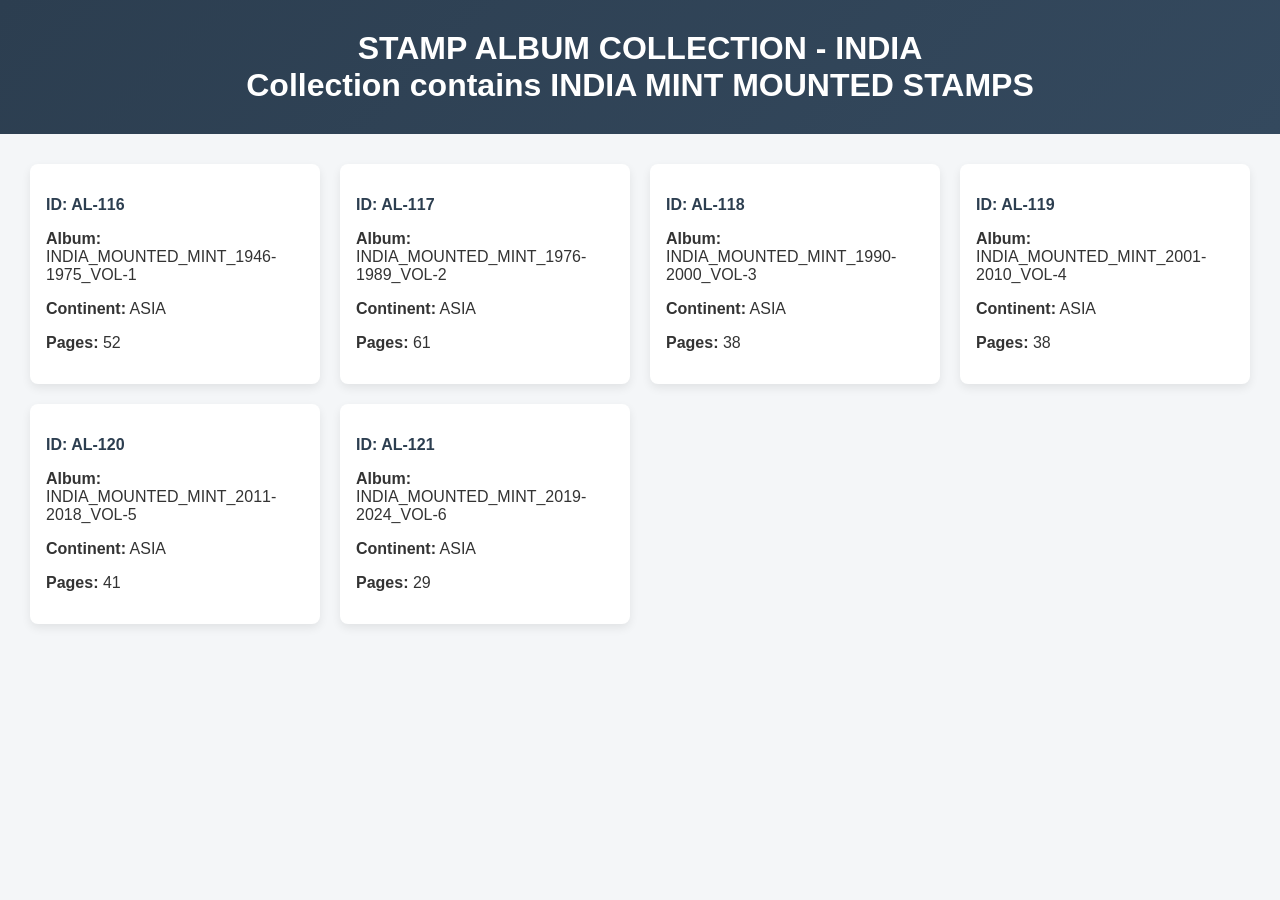
<file: index.html>
<!DOCTYPE html>
<html lang="en">
<head>
  <meta charset="UTF-8">
  <title>Stamp Albums</title>
  <link rel="stylesheet" href="style.css">
</head>
<body>

  <header class="site-header">
    <h1>STAMP ALBUM COLLECTION - INDIA</h1>
	<h1>Collection contains INDIA MINT MOUNTED STAMPS </h1>
  </header>

  <main>
    <div id="albums-container" class="albums-grid"></div>
  </main>
  <script src="app.js?v=2"></script>
</body>
</html>
</file>
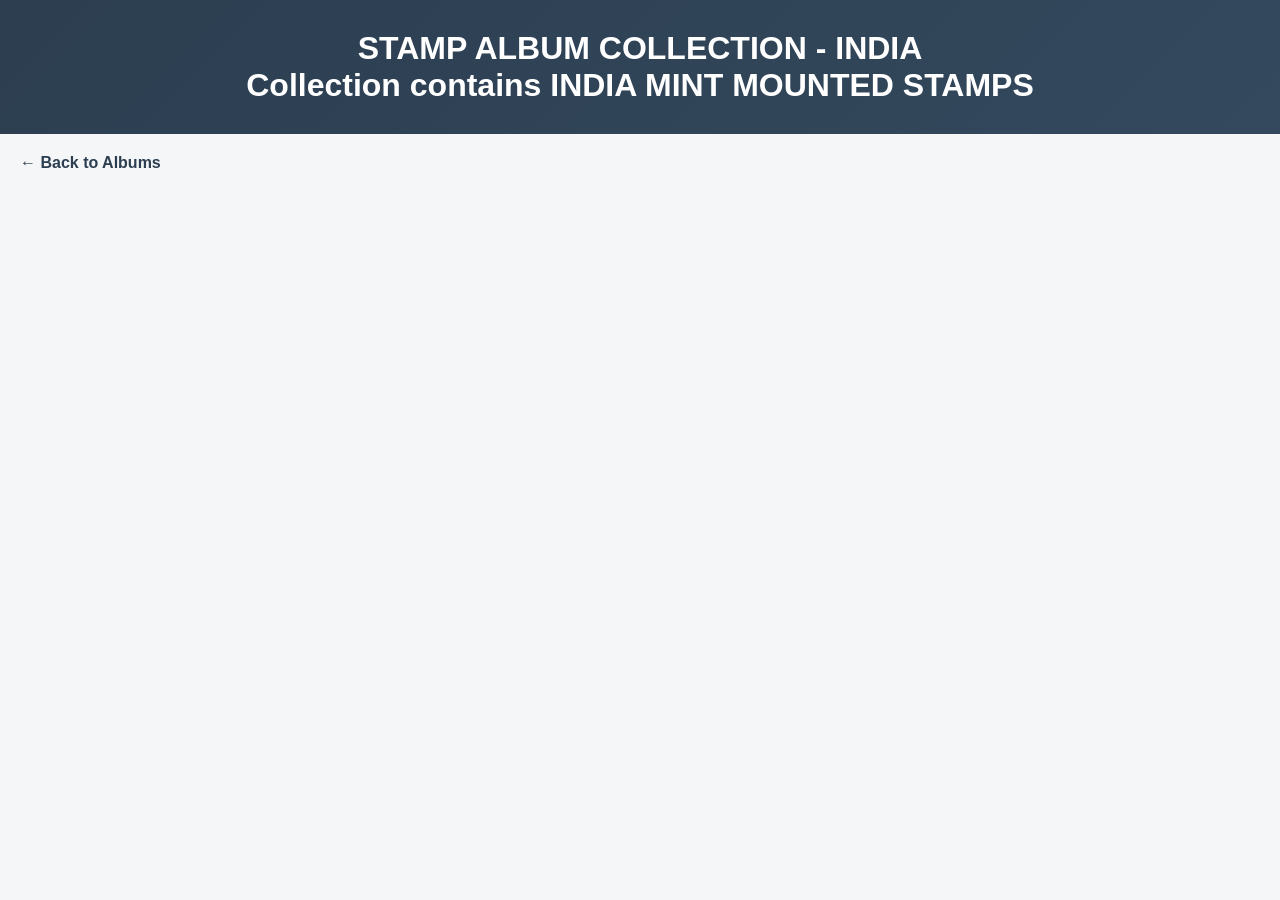
<file: album.html>
<!DOCTYPE html>
<html lang="en">
<head>
  <meta charset="UTF-8">
  <title>Stamp Album</title>
  <link rel="stylesheet" href="style.css">
</head>
<body>
  <header class="site-header">
    <h1>STAMP ALBUM COLLECTION - INDIA</h1>
    <h1>Collection contains INDIA MINT MOUNTED STAMPS</h1>
  </header>

  <main>
    <a href="index.html" class="back-link">← Back to Albums</a>
    <h2 id="album-title"></h2>
    <div id="images-container" class="album-images"></div>
  </main>

  <script src="app.js?v=2"></script>
</body>
</html>
</file>
<file: style.css>
/* ---------- Global ---------- */
body {
  font-family: "Segoe UI", Arial, sans-serif;
  margin: 0;
  background-color: #f4f6f8;
  color: #333;
}

/* ---------- Header ---------- */
.site-header {
  background: linear-gradient(135deg, #2c3e50, #34495e);
  color: white;
  padding: 30px 20px;
  text-align: center;
}

.site-header h1 {
  margin: 0;
  font-size: 32px;
}

.subtitle {
  margin-top: 5px;
  font-size: 14px;
  opacity: 0.85;
}

/* ---------- Album Grid ---------- */
.albums-grid {
  display: grid;
  grid-template-columns: repeat(auto-fill, minmax(260px, 1fr));
  gap: 20px;
  padding: 30px;
}

/* ---------- Album Cards ---------- */
.album-card {
  background: white;
  border-radius: 8px;
  padding: 16px;
  cursor: pointer;
  box-shadow: 0 4px 10px rgba(0,0,0,0.08);
  transition: transform 0.2s ease, box-shadow 0.2s ease;
}

.album-card:hover {
  transform: translateY(-4px);
  box-shadow: 0 8px 18px rgba(0,0,0,0.15);
}

.album-card h3 {
  font-size: 16px;
  margin-bottom: 10px;
  color: #2c3e50;
}

.album-card .meta {
  font-size: 13px;
  margin: 4px 0;
  color: #555;
}

/* ---------- Album Page ---------- */
.back-link {
  display: inline-block;
  margin: 20px;
  text-decoration: none;
  color: #2c3e50;
  font-weight: bold;
}

.back-link:hover {
  text-decoration: underline;
}

#album-title {
  text-align: center;
  margin: 10px 20px 20px;
}

/* ---------- Album Images ---------- */
.album-images {
  padding: 20px;
}

.album-images img {
  width: 100%;
  max-width: 1200px;
  display: block;
  margin: 0 auto 20px;
  border: 1px solid #ddd;
  border-radius: 4px;
}
</file>
